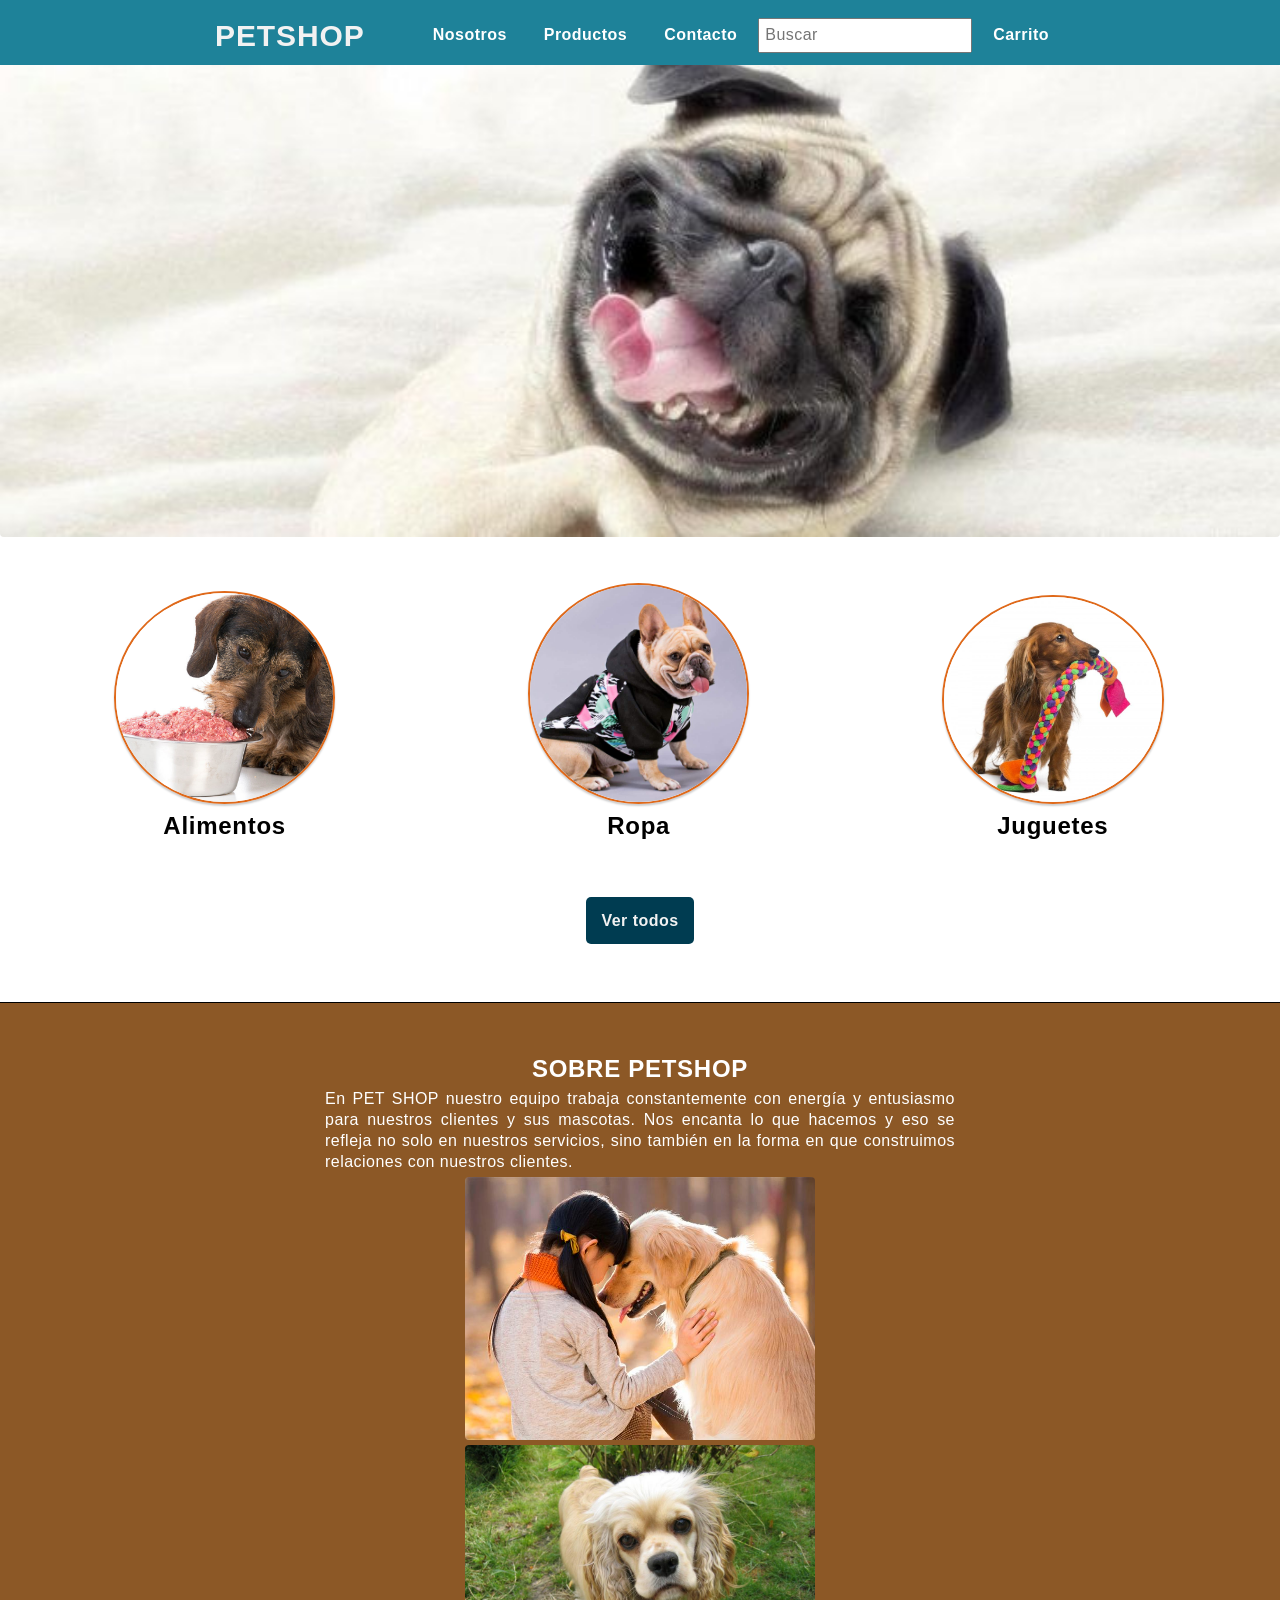
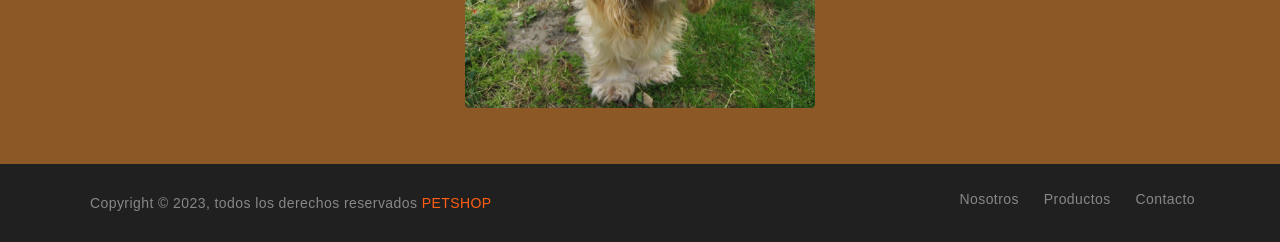
<file: index.html>
<!doctype html>
<html lang="en">
  <head>
    <meta charset="utf-8">
    <meta name="viewport" content="width=device-width, initial-scale=1.0">
    <title>Pet Shop</title>
    <link href="assets/css/style.css" rel="stylesheet" type="text/css">
  </head>
  <body>
    <header>
      <div class="menu logo-nav">
        <a href="index.html" class="logo">PETSHOP</a>
        <nav class="navigation">
          <ul>
            <li><a href="nosotros.html">Nosotros</a></li>
            <li><a href="productos.html">Productos</a></li>
            <li><a href="contacto.html">Contacto</a></li>
            <li class="search-icon">
              <input type="search" placeholder="Buscar">
            </li>
            <li class="car">
              <a href="carrito.html" >
                Carrito  
              </a>
            </li>
          </ul>
        </nav>
      </div>
    </header>

<div class="slider">
  <ul>
    <li><img src="assets\img\slide3.jpg"></li>
    <li><img src="assets\img\slide2.jpg"></li>
    <li><img src="assets\img\slide3.jpg"></li>
  </ul>
</div>


  <div class="container-index">

    <div class="container-circulos">
      <div class="container-imagen">
        <img src="assets/img/alimentos.jpg" class="circulo">
        <h2>Alimentos</h2>
      </div>
      <div class="container-imagen">
        <img src="assets/img/ropa.jpg" class="circulo">
        <h2>Ropa</h2>
      </div>
      <div class="container-imagen">
        <img src="assets/img/juguetes.jpg" class="circulo">
        <h2>Juguetes</h2>
      </div>
    </div>

    <div class="ver-todo"><a class="button" href="productos.html">Ver todos</a></div>
    
    <div class="contenedor-columna">
      <div class="columna1">
        <h2>SOBRE PETSHOP </h2>
        <p>En PET SHOP nuestro equipo trabaja constantemente con energía y entusiasmo para nuestros clientes y sus mascotas. Nos encanta lo que hacemos y eso se refleja no solo en nuestros servicios, sino también en la forma en que construimos relaciones con nuestros clientes.</p>
        <img src="assets/img/index.png">
        <img src="assets/img/bg-contacto.jpg">
      </div>
    </div>

  </div>


  <footer class="footer-section">
    <div class="copyright-area">
        <div class="container-footer">
            <div class="row-footer">
                <div class="col-xl-6 col-lg-6 text-center text-lg-left">
                    <div class="copyright-text">
                        <p>Copyright &copy; 2023, todos los derechos reservados <a href="index.html">PETSHOP</a></p>
                    </div>
                </div>
                <div class="col-xl-6 col-lg-6 d-none d-lg-block text-right">
                    <div class="footer-menu">
                        <ul>
                            <li><a href="nosotros.html">Nosotros</a></li>
                            <li><a href="productos.html">Productos</a></li>
                            <li><a href="contacto.html">Contacto</a></li>
                        </ul>
                    </div>
                </div>
            </div>
        </div>
    </div>
  </footer>   

    <script  src="https://code.jquery.com/jquery-3.4.1.js"></script>
    <script  src="assets/js/scripts.js"></script>
</body>
</html>
</file>
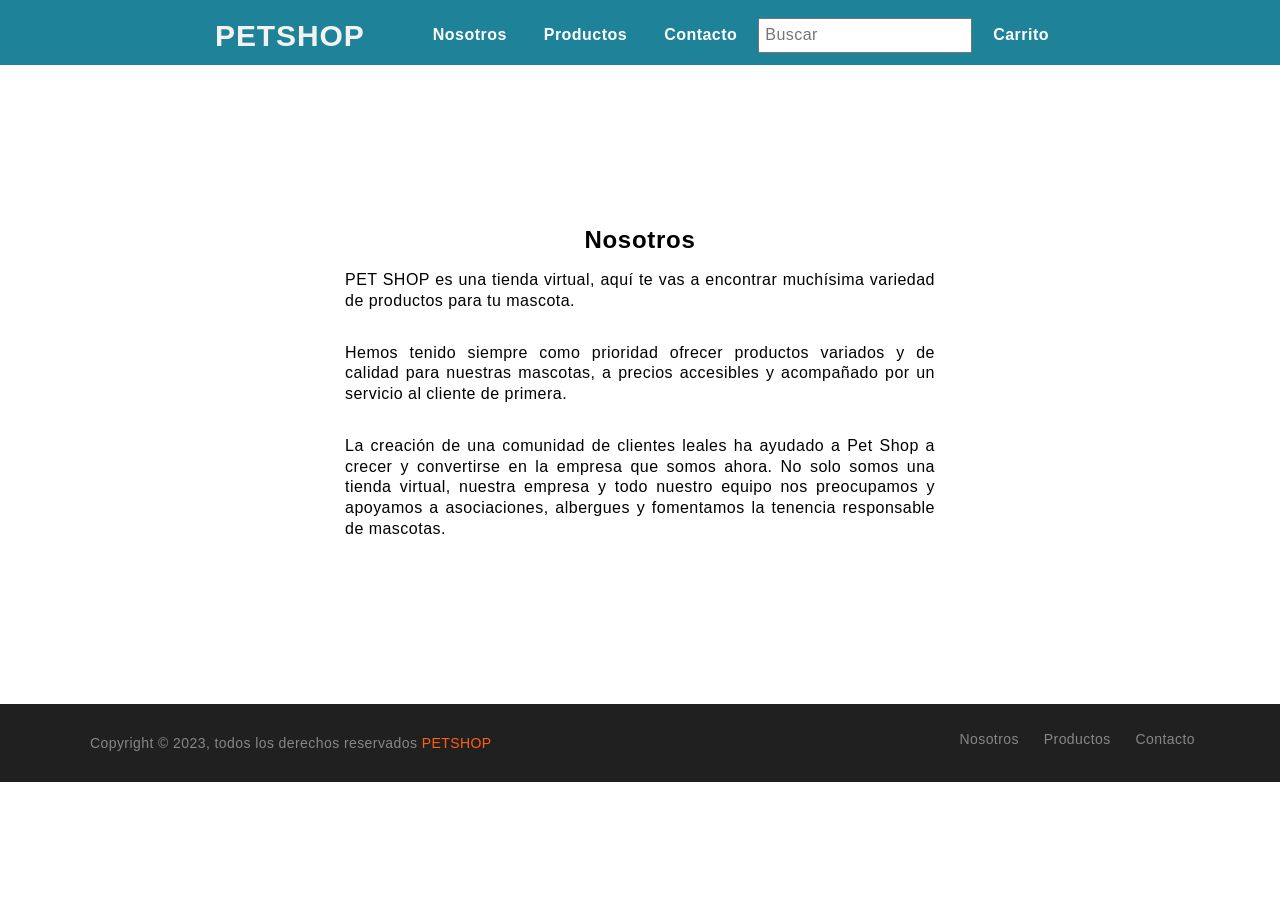
<file: nosotros.html>
<!DOCTYPE html>
<html lang="en">
<head>
  <meta charset="utf-8">
  <meta name="viewport" content="width=device-width, initial-scale=1.0">
  <title>Nosotros</title>
  <link href="assets/css/style.css" rel="stylesheet" type="text/css">
</head>
<body>
  <header>
    <div class="menu logo-nav">
      <a href="index.html" class="logo">PETSHOP</a>
      <label class="menu-icon"><span class="fas fa-bars icomin"></span></label>
      <nav class="navigation">
        <ul>
          <li><a href="nosotros.html">Nosotros</a></li>
          <li><a href="productos.html">Productos</a></li>
          <li><a href="contacto.html">Contacto</a></li>
          <li class="search-icon">
            <input type="search" placeholder="Buscar">
          </li>
          <li class="car"><a href="carrito.html" >Carrito</a>
          </li>
        </ul>
      </nav>
    </div>
  </header>

<main>
<div class="container">
    <div class="columna1">
      <h2>Nosotros</h2>
      <p>
        <p>PET SHOP es una tienda virtual, aquí te vas a encontrar muchísima variedad de productos para tu mascota.  
        </p><br>
        <p>Hemos tenido siempre como prioridad ofrecer productos variados y de calidad para nuestras mascotas, a precios accesibles y acompañado por un servicio al cliente de primera. </p><br>
        <p>La creación de una comunidad de clientes leales ha ayudado a Pet Shop a crecer y convertirse en la empresa que somos ahora. No solo somos una tienda virtual, nuestra empresa y todo nuestro equipo nos preocupamos y apoyamos a asociaciones, albergues y fomentamos la tenencia responsable de mascotas.</p><br>
      </p>
    </div>
    </div>
</div>
</main>

<footer class="footer-section">
  <div class="copyright-area">
      <div class="container-footer">
          <div class="row-footer">
              <div class="col-xl-6 col-lg-6 text-center text-lg-left">
                  <div class="copyright-text">
                      <p>Copyright &copy; 2023, todos los derechos reservados <a href="index.html">PETSHOP</a></p>
                  </div>
              </div>
              <div class="col-xl-6 col-lg-6 d-none d-lg-block text-right">
                  <div class="footer-menu">
                      <ul>
                          <li><a href="nosotros.html">Nosotros</a></li>
                          <li><a href="productos.html">Productos</a></li>
                          <li><a href="contacto.html">Contacto</a></li>
                      </ul>
                  </div>
              </div>
          </div>
      </div>
  </div>
</footer> 

</body>
</html>
</file>
<file: assets/css/style.css>
*{
    margin: 0;
    padding: 0;
    box-sizing: border-box;
    font-family: sans-serif;
    letter-spacing: 0.03em;
    line-height: 1.3;
}

p{
    padding: 5px;
}

img{
    border-radius: 4px;
}

.button{
    background:#003c51;
    text-decoration: none;
    padding: 15px;
    margin-top: 15px;
    border-radius: 5px;
    color:  #f2f2f2;
    font-weight: 700;
}
.button:hover{
    cursor: pointer;
    text-decoration: none;
    background-color: #9a4912;
    color: #f2f2f2;
}


/*menu*/
header{
    background:#1e8299;
    color:#f2f2f2;
    padding: 1rem 0;
    position: fixed;
    left: 0;
    top:0;
    right: 0;
    height: 65px;
}
header a{
    color: #fff;
    text-decoration: none;
}
.menu{
    width: 95%;
    max-width: 850px;
    margin: 0 auto;
}
.logo-nav{
    display: flex;
    justify-content: space-between;
    align-items: center;
    flex-wrap: wrap;
}
.logo{
    color: #f2f2f2;
    font-size: 30px;
    font-weight: 700;
}

.navigation ul{
    margin:0;
    padding: 0;
    list-style: none;
}
.navigation ul li{
    display: inline-block;
}
.navigation ul li a{
    display: block;
    padding: 0 1rem;
    font-weight: 700;
}
.navigation ul li a:hover{
    color: #f2f2f2;
}
.navigation ul .search-icon input{
    color: #000;
    font-size: 16px;
    padding: 5px;
}
.navigation ul .search-icon .icon{   
    cursor: pointer;
}
.navigation ul .search-icon .icon span{
    font-size: 18px;
    color: #cccccc;
}
.navigation ul .search-icon .icon span:hover{
    color: #f2f2f2;
}
.icomin{
    color: #cccccc;
}
.icomin:hover{
    color: #f2f2f2;
}
.bi-cart3{
    color: #cccccc;
    cursor: pointer;
}
.bi-cart3:hover{
    color: #f2f2f2;
}
.car{
    position: relative;
}

/*menu-carrito*/
.dropdown-menu{
    position: absolute;
    top: 100%;
    right: 0;
    display: none;
    width: 500px;
    min-width: 10rem;
    padding: 5px;
    margin: 5px;
    font-size: 1rem;
    color: #212529;
    text-align: center;
    list-style: none;
    background-color: #fff;
    border: 1px solid rgba(0,0,0,.15);
    border-radius: .25rem;
    overflow-y: auto;
}
#vaciar-carrito, #procesar-pedido {
    padding: 8px;
    margin-top:2px;
    text-align: center;
}
.dropdown-menu.show {
    display: block;
}
.button-vaciar{
    background:#17A2B8;
    text-decoration: none;
    padding: 15px;
    margin-top: 15px;
    border-radius: 5px;
    color:  #f2f2f2;
    font-weight: 700;
}
.button-vaciar:hover{
    cursor: pointer;
    text-decoration: none;
    background-color: #0c505a;
    color: #f2f2f2;
}
.button-pedido{
    background:#28A745;
    text-decoration: none;
    padding: 15px;
    margin-top: 15px;
    border-radius: 5px;
    color:  #f2f2f2;
    font-weight: 700;
}
.button-pedido:hover{
    cursor: pointer;
    text-decoration: none;
    background-color: #1e612e;
    color: #f2f2f2;
}


main{
    padding-top: 6rem;
}

/*slider*/
.slider{
    padding-top: 4rem;
    width: 100%;
    margin: auto;
    overflow: hidden;
}
.slider ul{
    display:flex;
    padding: 0;
    width: 300%;
    animation: cambio 20s infinite;
    animation-direction: alternate;
    animation-timing-function:linear;
}
.slider li{
    list-style: none;
    width: 100%;
}
.slider img{
    width: 100%;
}

@keyframes cambio{
    0%{margin-left: 0;}
    30%{margin-left:0;}

    35%{margin-left: -100%;}
    65%{margin-left: -100%;}

    70%{margin-left: -200%;}
    100%{margin-left: -200%;}
}


/*circulo imagenes*/
.container-circulos{
    /* display:flex; */
    width: 100%;
    padding: 20px;
}
.container-imagen{
    width: 33%;
    display:inline-block; 
    align-items: center;
    flex-direction: column;
    text-align:center;
    padding: 20px;
}
.container-imagen h2{
    font-weight: 600;
}
.circulo{    
    width: 60%;
    border-radius: 50%;
    border:2px solid  #DF691A;
    box-shadow: 0 2px 2px rgba(0,0,0,0.2);
}
.ver-todo{
    margin-top: 30px;
    margin-bottom: 70px;
    padding: auto;
    width: 100%;
    text-align: center;
}
.contenedor-columna{
    width: 100%;
    height: auto;
    display: flex;
    flex-wrap: wrap;
    justify-content: center;
    margin: auto;
    padding: 50px 0px;
    border-top: #000 1px solid;
    background-color: #8c5826;
    color:#fff;
}


/*contacto*/
.container-contacto{
    background-image: url("../img/bg-contact-2.jpg");
    background-size: cover;
    background-attachment: fixed;
    margin:0;
    padding: 11rem 0;
}
.container-contacto form{
   
    width: 500px;
    margin:auto;
    background:rgba(0,0,0,0.6);
    padding: 10px 20px;
    box-sizing: border-box;
    margin-top: 20px;
    margin-right: 50%;
    border-radius: 7px;
}  
.container-contacto form h2{
    color: #f2f2f2;
    text-align: center;
    margin:0;
    font-size: 30px;
    margin-bottom: 20px;
    font-weight: 600;
}
.container-contacto form input,textarea{
    width: 100%;
    margin-bottom: 20px;
    padding: 7px;
    box-sizing: border-box;
    font-size: 17px;
    border:none;
}
.container-contacto form textarea{
    min-height: 100px;
    max-height: 200px;
    max-width: 100%;
}


/*productos-modal*/
.modal{
    width: 100%;
    min-height: 100vh;
    background: rgba(0,0,0,0.9);
    position: fixed;
    top: 0;
    left: 0;
    display: none;
}
.modal-content{
    display: flex;
    justify-content: center;
    align-items: center;
    height: 100vh;
}
.modal-img{
    width: 50%;
}
.modal-boton{
    position: absolute;
    top: 10px;
    right:10px;
    color:white;
    cursor: pointer;
    font-weight: bold;
    width: 50px;
    height: 50px;
    line-height: 50px;
    background:#DF691A;
    font-size: 2em;
    text-align: center;
    border-radius: 50%;
    font-family: monospace;
}
.modal-open{
    display: block;
}


/*productos-card*/
.container-productos{
    width: 100%;
    max-width: 1200px;
    height: auto;
    display: flex;
    flex-wrap: wrap;
    justify-content: center;
    margin: auto;
}
.container-productos .card{
    width: 260px;
    height: 340px;
    background: #8c5826;
    color:#f2f2f2;
    border-radius: 8px;
    border:1px solid  #DF691A;
    box-shadow: 0 2px 2px rgba(0,0,0,0.2);
    overflow: hidden;
    margin: 20px;
    text-align: center;
    align-items: center;
    transition: all 0.25s;
}
.container-productos .card:hover{
    transform: translateY(-15px);
    box-shadow: 0 12px 16px rgba(0,0,0,0.2);
}
.container-productos .card img{
    width: 260px;
    height: 190px;
    cursor: pointer;
}
.container-productos .card h5{
    font-weight: 600;
    padding: 5px;
}
.container-productos .card p{
    padding-top: 5px;
}
.container-productos .card a{
    padding:10px;
    display: block;
    width: 50%;
    margin: 0 auto;
}


/*contenido*/
.container{
    width: 100%;
    max-width: 1200px;
    height: auto;
    display: flex;
    flex-wrap: wrap;
    justify-content: center;
    margin: 10% auto;
}


/*columnas*/
.columna1{
    width: 50%;
    /* float: left;
    padding-left: 25px; */
    text-align: center;
}

.columna1 p{
    text-align: justify;
}

.columna1 img{
    width: 350px;
    justify-content: center;
}

/*carrito*/
#cargando{
    display: none;
}
.container-carrito h2{
    text-align: center;
    font-size: 30px;
    margin-bottom: 20px;
    font-weight: 600;
}
.container-carrito form{
    width: 650px;
    margin:auto;
    padding: 10px 20px;
}
.container-carrito form .contenido{
    
    padding: 10px 20px;
}
.container-carrito form .titulo{
    font-size: 20px;
    font-weight: 200;    
}
.container-carrito form .titulo input{
    width: 100%;
    margin-bottom: 20px;
    padding: 7px;
    box-sizing: border-box;
    font-size: 17px;
    border-radius: 8px;
    border:1px solid  #DF691A;
}
#total{
    border: 0; 
    font-weight: bold;
    font-size: 20px;
    text-align: center;
}
#procesar-compra{
    border: 0;
    height: 49px;
    font-size: 16px;
    outline: none;
    margin: 50px;
}
#volver{
    margin: 48px;
}
.botones-envio{
    display: flex;
    align-items: center;
    justify-content: center;
}


.tabla {
    width: 100%;
    max-width: 100%;
    margin-bottom: 1rem;
    background-color: transparent;
    border-collapse: collapse;
}
.tabla td, .tabla th {
    padding: .75rem;
    border-top: 1px solid #dee2e6;
    text-align: center;

}
.tabla thead th {
    vertical-align: bottom;
    border-bottom: 2px solid #dee2e6;
}


/*footer*/
.footer-menu ul {
    margin: 0px;
    padding: 0px;
}
.container-footer {
    max-width: 1140px;
}
.copyright-area{
  background: #202020;
  padding: 25px 0;
}
.copyright-text p {
  margin: 0;
  font-size: 14px;
  color: #878787;
}
.copyright-text p a{
  color: #ff5e14;
  text-decoration: none;
}
.footer-menu li {
  display: inline-block;
  margin-left: 20px;
}
.footer-menu li:hover a{
  color: #ff5e14;
}
.footer-menu li a {
  font-size: 14px;
  color: #878787;
  text-decoration: none;
}
.row-footer {
    display: -ms-flexbox;
    display: flex;
    -ms-flex-wrap: wrap;
    flex-wrap: wrap;
    margin-right: -15px;
    margin-left: -15px;
}
.text-lg-left {
    text-align: left !important;
}
.text-right {
    text-align: right !important;
}
.col-xl-6 {
    -ms-flex: 0 0 50%;
    flex: 0 0 50%;
    max-width: 50%;
}
.d-lg-block {
    display: block !important;
}

.col-xl-6{
	    position: relative;
    width: 100%;
    min-height: 1px;
    padding-right: 15px;
    padding-left: 15px;
}

*, ::after, ::before {
    box-sizing: border-box;
}
.container-footer {
    width: 100%;
    padding-right: 15px;
    padding-left: 15px;
    margin-right: auto;
    margin-left: auto;
}

#procesar-pago{
    width: 70%;
}

#procesar-pago #lista-compra{
    border: 1px solid rgb(182, 182, 182);
}
</file>
